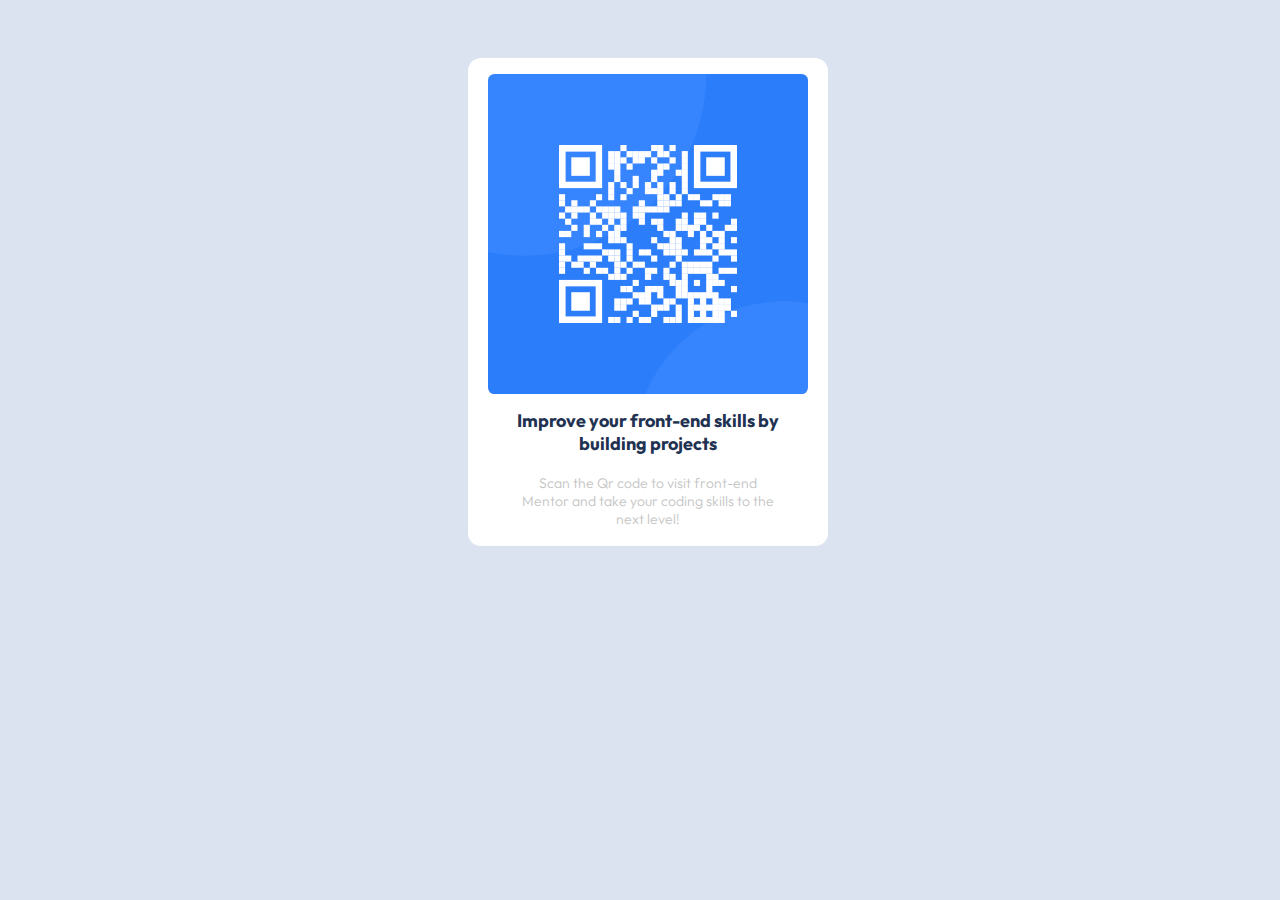
<file: qr-code-component-main/index.html>
<!DOCTYPE html>
<html lang="en">
<head>
  <meta charset="UTF-8">
  <meta name="viewport" content="width=device-width, initial-scale=1.0"> <!-- displays site properly based on user's device -->

  <link rel="icon" type="image/png" sizes="32x32" href="./images/favicon-32x32.png">
  <link rel="stylesheet" href="mentors.css">
  <link rel="stylesheet" href="https://fonts.google.com/specimen/Outfit">
  <!-- <link href="https://fonts.googleapis.com/css2?family=Cabin&family=Outfit:wght@500&display=swap" rel="stylesheet"> --> 
  
  <title>Frontend Mentor | QR code component | Desktop view</title>
</head>
<body>
  <div class="main">
    <div class="main2">
      <img src="./images/image-qr-code.png" alt="qr-code" >
    </div>
    <div class="text-area" >
      <h2>Improve your front-end skills by building projects</h2>
      <h4>Scan the Qr code to visit front-end Mentor and take your coding skills to the next level!</h4>
    </div>
  </div>
</body>
</html>
</file>
<file: qr-code-component-main/mentors.css>
@import url('https://fonts.googleapis.com/css2?family=Outfit:wght@500&display=swap');

*{
    padding: none;
    margin: none
}

body{
    padding-top: 50px;
    background-color:hsl(221, 42%, 90%) ;
    min-width: 100vw;
    min-height: screen;
    
}

@media all and (max-width:700px){
    body{
        padding-top: 30%;
        background-color:hsl(221, 42%, 90%) ;
        width:100vw;
        height: screen
    }

    .main{
        display: flex;
        flex-direction: column;
        place-items: center;
        border: 1px solid black;
        min-width: 360px;
        min-height: screen;
        border-radius: .8rem;
        background: white;
        padding-top: 1rem;
        border:none;
        font-family: 'Outfit', sans-serif;
    }

    .main2{
        border:1px solid white;
        min-width: 320px;
        min-height: 320px;
        border-radius: .8rem;
        border:none; 
    }

    .main2 > img{
        min-width: 320px;
        min-height: 100%;
        border-radius: .4rem;
    }

    .text-area{
        padding: 0 1rem;
    }
}

.main{
    display: flex;
    flex-direction: column;
    place-items: center;
    border: 1px solid black;
    margin: 0 auto;
    width: 360px;
    min-height: 20vh;
    border-radius: .8rem;
    background: white;
    padding-top: 1rem;
    border:none;
    font-family: 'Outfit', sans-serif;    
}

.main2{
    border:1px solid white;
    min-width: 320px;
    height: 320px;
    border-radius: .8rem;
    border:none; 
}

.main2 > img{
    width: 320px;
    height: 100%;
    border-radius: .4rem;
}

.text-area{
    padding: 0 3rem;
}

h2{
    text-align: center;
    font-size: 18px;
    color: hsl(218, 44%, 22%);
}

h4{
    color:hsl(0, 0%, 77%);
    font-weight: 300;
    text-align: center;
    font-size: 14px;
}
</file>
